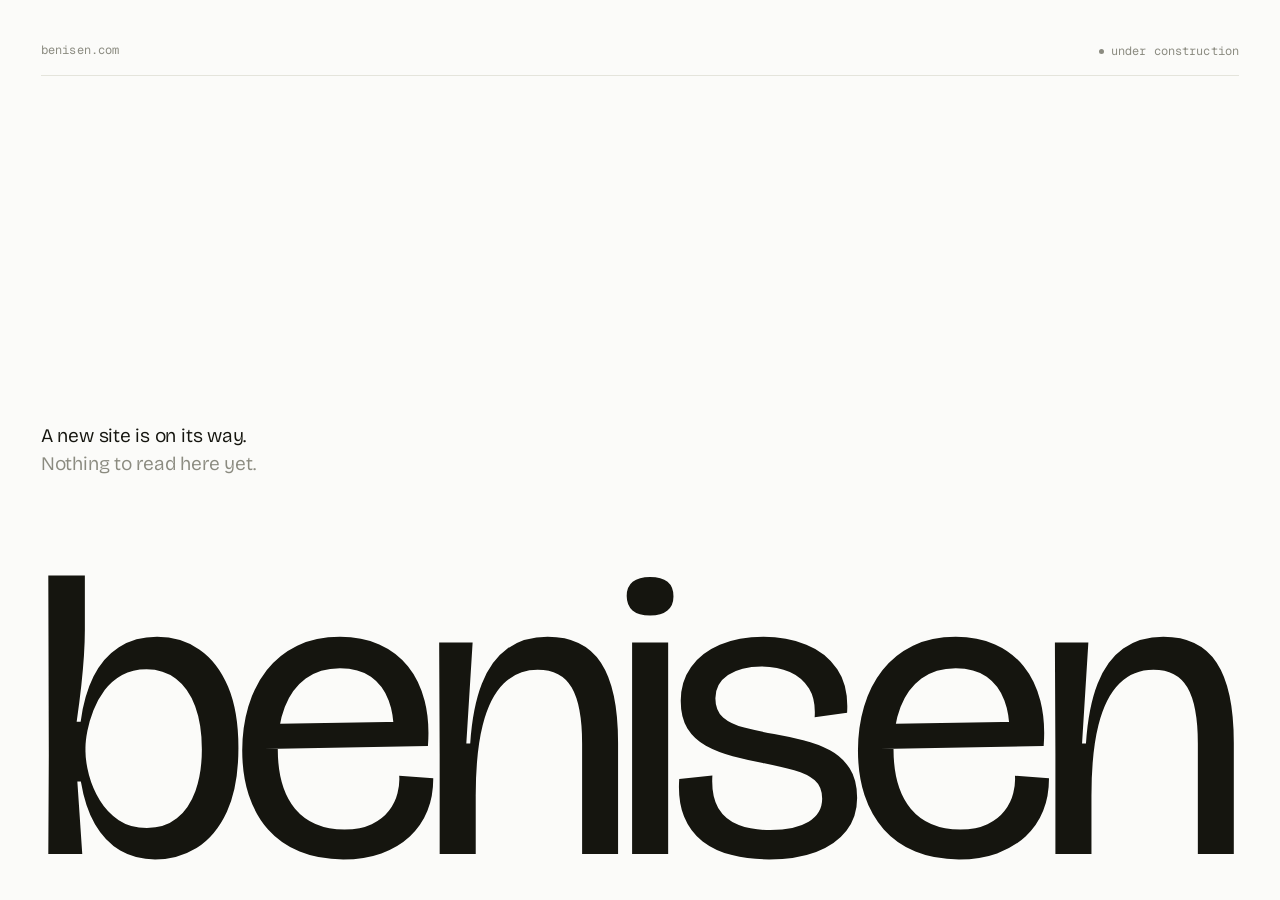
<file: index.html>
<!doctype html>
<html lang="en">
<head>
<meta charset="utf-8">
<meta name="viewport" content="width=device-width, initial-scale=1">
<title>benisen</title>
<meta name="description" content="benisen — a new site is on its way.">
<meta name="robots" content="noindex">
<meta name="color-scheme" content="light dark">
<meta name="theme-color" content="#fbfbf9" media="(prefers-color-scheme: light)">
<meta name="theme-color" content="#0f0f0e" media="(prefers-color-scheme: dark)">
<link rel="icon" type="image/svg+xml" href="/favicon.svg">
<link rel="apple-touch-icon" sizes="180x180" href="/apple-touch-icon.png">
<link rel="stylesheet" href="fonts.css">
<link rel="stylesheet" href="style.css">
</head>
<body>
  <div class="page">
    <header class="bar">
      <span class="domain">benisen.com</span>
      <span class="status"><span class="dot" aria-hidden="true"></span>under construction</span>
    </header>
    <main class="stage">
      <p class="note">
        A new site is on its way.
        <span class="dim">Nothing to read here yet.</span>
      </p>
      <h1 class="logotype">benisen</h1>
    </main>
  </div>
</body>
</html>
</file>
<file: fonts.css>
@font-face {
  font-family: 'Bricolage Grotesque';
  font-style: normal;
  font-weight: 200 800;
  font-stretch: 100%;
  font-display: swap;
  src: url(fonts/bricolage-grotesque-latin-ext.woff2) format('woff2');
  unicode-range: U+0100-02BA, U+02BD-02C5, U+02C7-02CC, U+02CE-02D7, U+02DD-02FF, U+0304, U+0308, U+0329, U+1D00-1DBF, U+1E00-1E9F, U+1EF2-1EFF, U+2020, U+20A0-20AB, U+20AD-20C4, U+2113, U+2C60-2C7F, U+A720-A7FF;
}

@font-face {
  font-family: 'Bricolage Grotesque';
  font-style: normal;
  font-weight: 200 800;
  font-stretch: 100%;
  font-display: swap;
  src: url(fonts/bricolage-grotesque-latin.woff2) format('woff2');
  unicode-range: U+0000-00FF, U+0131, U+0152-0153, U+02BB-02BC, U+02C6, U+02DA, U+02DC, U+0304, U+0308, U+0329, U+2000-206F, U+20AC, U+2122, U+2191, U+2193, U+2212, U+2215, U+FEFF, U+FFFD;
}

@font-face {
  font-family: 'Geist Mono';
  font-style: normal;
  font-weight: 100 900;
  font-display: swap;
  src: url(fonts/geist-mono-latin-ext.woff2) format('woff2');
  unicode-range: U+0100-02BA, U+02BD-02C5, U+02C7-02CC, U+02CE-02D7, U+02DD-02FF, U+0304, U+0308, U+0329, U+1D00-1DBF, U+1E00-1E9F, U+1EF2-1EFF, U+2020, U+20A0-20AB, U+20AD-20C4, U+2113, U+2C60-2C7F, U+A720-A7FF;
}

@font-face {
  font-family: 'Geist Mono';
  font-style: normal;
  font-weight: 100 900;
  font-display: swap;
  src: url(fonts/geist-mono-latin.woff2) format('woff2');
  unicode-range: U+0000-00FF, U+0131, U+0152-0153, U+02BB-02BC, U+02C6, U+02DA, U+02DC, U+0304, U+0308, U+0329, U+2000-206F, U+20AC, U+2122, U+2191, U+2193, U+2212, U+2215, U+FEFF, U+FFFD;
}
</file>
<file: style.css>
/* ============================================================
   benisen — teaser title page
   No build step. Fonts are self-hosted; see fonts.css
   ============================================================ */

:root {
  color-scheme: light dark;

  --bg:   #fbfbf9;
  --fg:   #15150f;
  --dim:  #8b8b80;
  --line: #e4e4dc;

  --sans: "Bricolage Grotesque", system-ui, -apple-system, "Segoe UI", "Noto Sans SC", sans-serif;
  --mono: "Geist Mono", ui-monospace, SFMono-Regular, Menlo, Consolas, monospace;

  --pad: clamp(1.25rem, 3.2vw, 3rem);
}

@media (prefers-color-scheme: dark) {
  :root {
    --bg:   #0f0f0e;
    --fg:   #f1f1ec;
    --dim:  #7c7c74;
    --line: #272725;
  }
}

* { box-sizing: border-box; }

html { -webkit-text-size-adjust: 100%; }

body {
  margin: 0;
  background: var(--bg);
  color: var(--fg);
  font-family: var(--sans);
  font-optical-sizing: auto;
  font-weight: 400;
  line-height: 1.5;
  -webkit-font-smoothing: antialiased;
  -moz-osx-font-smoothing: grayscale;
}

.page {
  display: flex;
  flex-direction: column;
  min-height: 100vh;
  min-height: 100svh;
  padding: var(--pad);
  overflow: clip;
}

/* ---------- masthead ---------- */

.bar {
  display: flex;
  justify-content: space-between;
  align-items: baseline;
  gap: 1rem;
  padding-bottom: 0.9rem;
  border-bottom: 1px solid var(--line);
  font-family: var(--mono);
  font-size: 0.75rem;
  letter-spacing: 0.01em;
  color: var(--dim);
}

.status {
  display: inline-flex;
  align-items: center;
  gap: 0.55em;
  white-space: nowrap;
}

.dot {
  width: 0.42em;
  height: 0.42em;
  border-radius: 50%;
  background: currentColor;
}

/* ---------- statement + logotype ---------- */

.stage {
  flex: 1;
  display: flex;
  flex-direction: column;
  justify-content: flex-end;
  padding-top: clamp(4rem, 22vh, 16rem);
}

.note {
  margin: 0 0 clamp(1.5rem, 3.5vw, 3rem);
  max-width: 30ch;
  font-size: clamp(1rem, 1.5vw, 1.375rem);
  font-weight: 350;
  line-height: 1.45;
  letter-spacing: -0.012em;
  text-wrap: balance;
}

.note .dim { color: var(--dim); }

.note p { margin: 0; }

.note a {
  display: inline-block;
  margin-top: 0.4em;
  color: var(--dim);
}

.note a:hover { color: var(--fg); }

.bar a { border-bottom: 0; }
.bar a:hover { color: var(--fg); }

.logotype {
  position: relative;
  top: 0.068em;
  margin: 0 0 0 -0.028em;
  /* fits the content column exactly: the advance width of the wordmark is
     2.92em, so divide the available width by that. */
  font-size: calc((100vw - 2 * var(--pad)) / 2.92);
  font-weight: 380;
  line-height: 0.82;
  letter-spacing: -0.055em;
  white-space: nowrap;
}

@media (max-width: 40rem) {
  .stage { padding-top: clamp(2.25rem, 7vh, 4rem); }
  .note { margin-bottom: auto; }
}

/* the wordmark's optical left shift would push the numerals too far left */
.logotype.is-404 { margin-left: 0; }

::selection { background: var(--fg); color: var(--bg); }

a {
  color: inherit;
  text-decoration: none;
  border-bottom: 1px solid var(--line);
  padding-bottom: 1px;
  transition: border-color 0.15s ease;
}
a:hover { border-bottom-color: currentColor; }

@media (prefers-reduced-motion: no-preference) {
  .dot { animation: pulse 2.8s ease-in-out infinite; }

  .logotype {
    animation: mark-in 0.9s cubic-bezier(0.22, 1, 0.36, 1) 0.1s both;
  }

  .note,
  .bar {
    animation: fade-in 0.7s ease both;
  }

  @keyframes pulse {
    0%, 100% { opacity: 0.35; }
    50%      { opacity: 1; }
  }

  @keyframes mark-in {
    from { opacity: 0; transform: translateY(0.6em); }
    to   { opacity: 1; transform: none; }
  }

  @keyframes fade-in {
    from { opacity: 0; }
    to   { opacity: 1; }
  }
}
</file>
